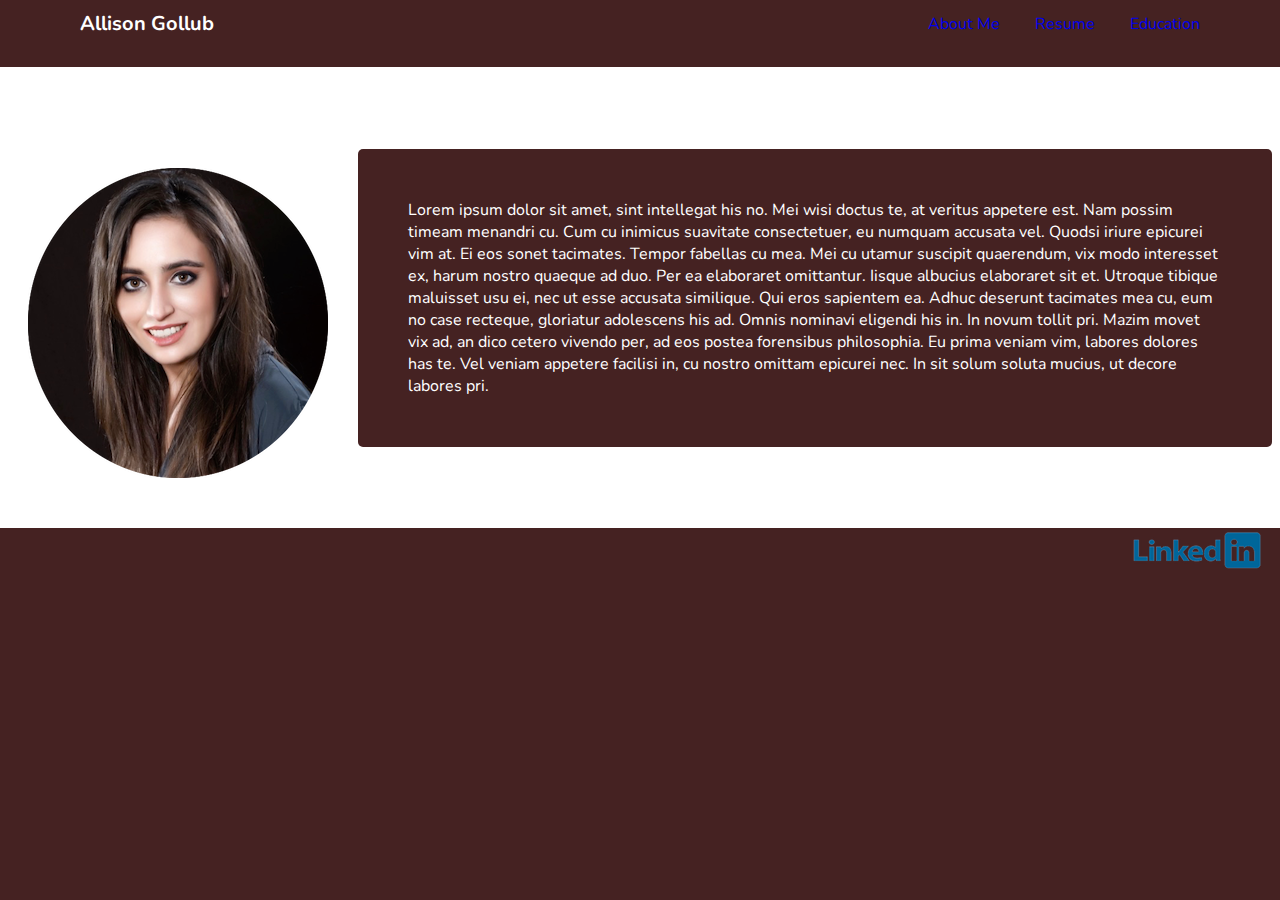
<file: index.html>
<!DOCTYPE html>
<!DOCTYPE html>
<html>
  <head>
    <title>About Me:</title>
    <link href="https://fonts.googleapis.com/css?family=Nunito&display=swap" rel="stylesheet">
    <link rel="stylesheet" href="https://use.fontawesome.com/releases/v5.8.2/css/all.css" integrity="sha384-oS3vJWv+0UjzBfQzYUhtDYW+Pj2yciDJxpsK1OYPAYjqT085Qq/1cq5FLXAZQ7Ay" crossorigin="anonymous">
    <link rel="stylesheet" href="css/styles.css">
    <meta name="viewport" content="width=device-width, initial-scale=1">
  </head>

  <body>

    <div class="sticky-header">
      <div class="container header-container">
        <div class="logo-container box">
          <h4>Allison Gollub</h4>
        </div>

        <a href="#" id="mobile-menu-button">
          <i class="fas fa-bars fa-lg"></i>
        </a>

        <div class="nav-container hiding">
            <div class="nav-item box">
        		    <a href="index.html">About Me</a>
            </div>

            <div class="nav-item box">
        		    <a href="resume.html">Resume</a>
            </div>

            <div class="nav-item box">
        		  <a href="education.html">Education</a>
            </div>

        </div> <!-- top-nav -->

      </div> <!-- end of container -->

    </div> <!-- end of header -->

    <div class="main-content-index">
      <div class="headshot">
        <img src="images/allison-gollub-headshot.png">
      </div>

      <div class="about-me">
        <p>
          Lorem ipsum dolor sit amet, sint intellegat his no. Mei wisi doctus te, at veritus appetere est. Nam possim timeam menandri cu. Cum cu inimicus suavitate consectetuer, eu numquam accusata vel. Quodsi iriure epicurei vim at.

          Ei eos sonet tacimates. Tempor fabellas cu mea. Mei cu utamur suscipit quaerendum, vix modo interesset ex, harum nostro quaeque ad duo. Per ea elaboraret omittantur.

          Iisque albucius elaboraret sit et. Utroque tibique maluisset usu ei, nec ut esse accusata similique. Qui eros sapientem ea. Adhuc deserunt tacimates mea cu, eum no case recteque, gloriatur adolescens his ad. Omnis nominavi eligendi his in.

          In novum tollit pri. Mazim movet vix ad, an dico cetero vivendo per, ad eos postea forensibus philosophia. Eu prima veniam vim, labores dolores has te. Vel veniam appetere facilisi in, cu nostro omittam epicurei nec. In sit solum soluta mucius, ut decore labores pri.

        </p>
      </div>
    </div>

    <div class="footer">
      <div class="linkedin">
        <img src="images/logo-linkedin.png">
      </div>
    </div>


    <script src="js/jquery.js"></script>
    <script src="js/main.js"></script>


  </body>
</html>
</file>
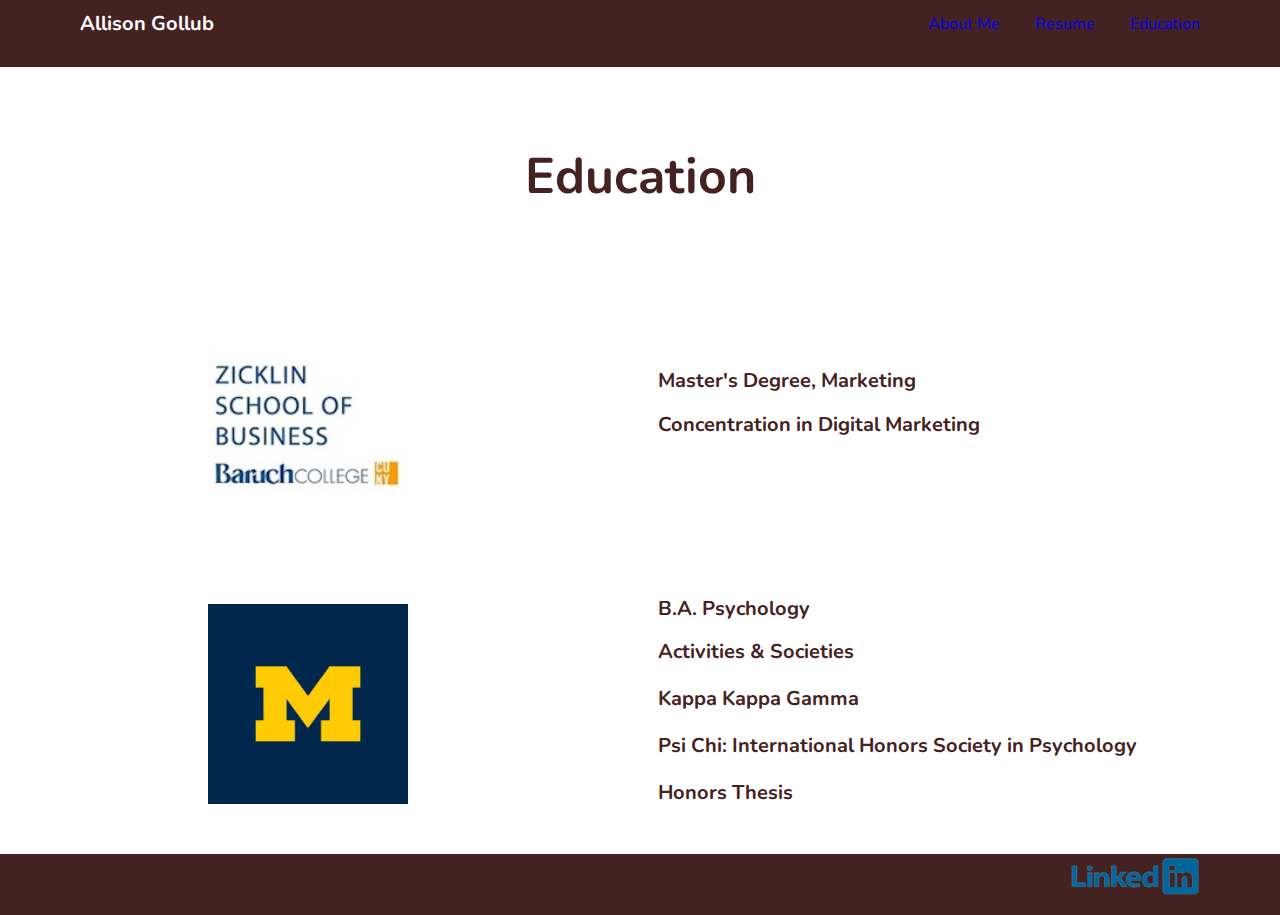
<file: education.html>
<!DOCTYPE html>
<html>
  <head>
    <title>Allison Gollub | Education</title>


    <link href="https://fonts.googleapis.com/css?family=Nunito&display=swap" rel="stylesheet">

    <link rel="stylesheet" href="https://use.fontawesome.com/releases/v5.8.2/css/all.css" integrity="sha384-oS3vJWv+0UjzBfQzYUhtDYW+Pj2yciDJxpsK1OYPAYjqT085Qq/1cq5FLXAZQ7Ay" crossorigin="anonymous">
    <link rel="stylesheet" href="css/styles.css">
    <meta name="viewport" content="width=device-width, initial-scale=1">
  </head>

  <body>

    <div class="sticky-header">
      <div class="container header-container">
        <div class="logo-container box">
          <h4>Allison Gollub</h4>
        </div>

        <a href="#" id="mobile-menu-button">
          <i class="fas fa-bars fa-lg"></i>
        </a>

        <div class="nav-container hiding">
            <div class="nav-item box">
        		    <a href="index.html">About Me</a>
            </div>

            <div class="nav-item box">
        		    <a href="resume.html">Resume</a>
            </div>

            <div class="nav-item box">
        		  <a href="education.html">Education</a>
            </div>

        </div> <!-- top-nav -->

      </div> <!-- end of container -->

    </div> <!-- end of header -->
    <div class="education">
      <h1>Education</h1>
    </div>

    <div class="education-content">
        <img src="images/logo-zicklin-school-of-business.png">
      <div class="degree-container">
          <h1>Master's Degree, Marketing</h1>
          <h2>Concentration in Digital Marketing</h2>
      </div>
    </div>



    <div class="education-content">
      <img src="images/logo-michigan.png">
      <div class="degree-container">
          <h1>B.A. Psychology</h1>
          <h2>Activities & Societies</h2>
          <h3>Kappa Kappa Gamma</h3>
          <h3>Psi Chi: International Honors Society in Psychology</h3>
          <h3>Honors Thesis</h3>
      </div>
    </div>



    <div class="footer container">
      <div class="linkedin">
        <img src="images/logo-linkedin.png">
      </div>
    </div>


    <script src="js/jquery.js"></script>
    <script src="js/main.js"></script>

  </body>
</html>
</file>
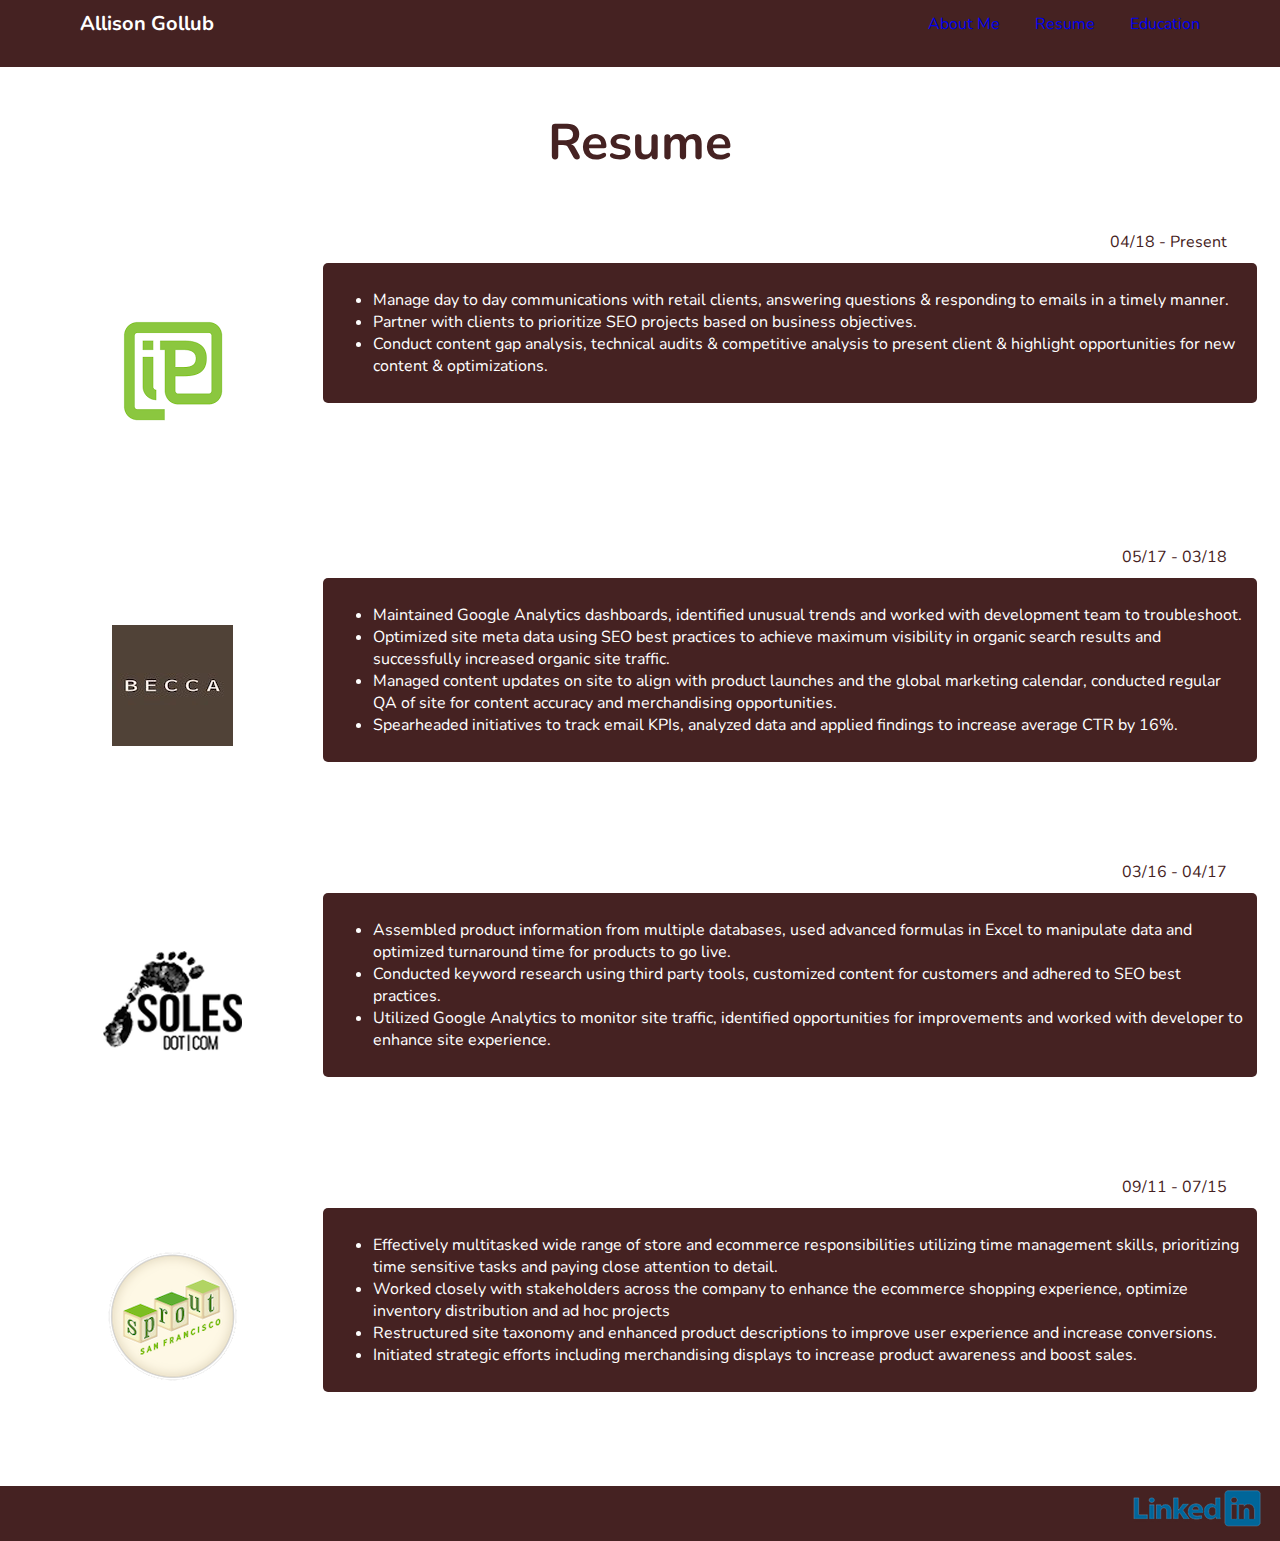
<file: resume.html>
<html>
<html>
  <head>
    <title>About Me:</title>
    <link href="https://fonts.googleapis.com/css?family=Nunito&display=swap" rel="stylesheet">
    <meta name="viewport" content="width=device-width, initial-scale=1">
    <link rel="stylesheet" href="https://use.fontawesome.com/releases/v5.8.2/css/all.css" integrity="sha384-oS3vJWv+0UjzBfQzYUhtDYW+Pj2yciDJxpsK1OYPAYjqT085Qq/1cq5FLXAZQ7Ay" crossorigin="anonymous">
    <link rel="stylesheet" href="css/styles.css">
  </head>

  <body>

    <div class="sticky-header">
      <div class="container header-container">
        <div class="logo-container box">
          <h4>Allison Gollub</h4>
        </div>

        <a href="#" id="mobile-menu-button">
          <i class="fas fa-bars fa-lg"></i>
        </a>

        <div class="nav-container hiding">
            <div class="nav-item box">
                <a href="index.html">About Me</a>
            </div>

            <div class="nav-item box">
                <a href="resume.html">Resume</a>
            </div>

            <div class="nav-item box">
              <a href="education.html">Education</a>
            </div>

        </div> <!-- top-nav -->

      </div> <!-- end of container -->

    </div> <!-- end of header -->

    <div class="content-container">
      <div class="resume">
        <h1>Resume</h1>
      </div>
      <div class="job-content">
        <div class="job-container">
          <div class="iprospect">
            <div class="iprospect-image">
              <img src="images/logo-iprospect.png">
            </div>
            <div class="job-info">

              <div class="date-range">
                <p>04/18 - Present</p>
              </div>
              <div class="blurb-container">
                <ul>
                  <li>
                  Manage day to day communications with retail clients, answering questions & responding to emails in a timely manner.
                  </li>
                  <li>
                  Partner with clients to prioritize SEO projects based on business objectives.
                  </li>
                  <li>
                  Conduct content gap analysis, technical audits & competitive analysis to present client & highlight opportunities for new content & optimizations.
                  </li>
                </ul>
              </div> <!-- blurb container -->
            </div> <!-- job info -->
          </div> <!-- iprospect -->
        </div> <!-- job container -->


        <div class="job-container">
          <div class="becca">
            <div class="becca-image">
              <img src="images/logo-becca.png">
            </div>
            <div class="job-info">

              <div class="date-range">
                <p>05/17 - 03/18</p>
              </div>
              <div class="blurb-container">
                <ul>
                  <li>
                  Maintained Google Analytics dashboards, identified unusual trends and worked with development team to troubleshoot.
                  </li>
                  <li>
                  Optimized site meta data using SEO best practices to achieve maximum visibility in organic search results and successfully increased organic site traffic.
                  </li>
                  <li>
                  Managed content updates on site to align with product launches and the global marketing calendar, conducted regular QA of site for content accuracy and merchandising opportunities.
                  </li>
                  <li>
                  Spearheaded initiatives to track email KPIs, analyzed data and applied findings to increase average CTR by 16%.
                  </li>
                </ul>
              </div> <!-- blurb container -->
            </div> <!-- job info -->
          </div> <!-- becca -->
        </div> <!-- job container -->

        <div class="job-container">
          <div class="orva">
            <div class="orva-image">
              <img src="images/logo-soles.png">
            </div>
            <div class="job-info">

              <div class="date-range">
                <p>03/16 - 04/17</p>
              </div>
              <div class="blurb-container">
                <ul>
                  <li>
                  Assembled product information from multiple databases, used advanced formulas in Excel to manipulate data and optimized turnaround time for products to go live.
                  </li>
                  <li>
                  Conducted keyword research using third party tools, customized content for customers and adhered to SEO best practices.
                  </li>
                  <li>
                  Utilized Google Analytics to monitor site traffic, identified opportunities for improvements and worked with developer to enhance site experience.
                  </li>
                </ul>
              </div> <!-- blurb container -->
            </div> <!-- job info -->
          </div> <!-- orva -->
        </div> <!-- job container -->


        <div class="job-container">
          <div class="sprout">
            <div class="sprout-image">
              <img src="images/logo-sprout.png">
            </div>
            <div class="job-info">

              <div class="date-range">
                <p>09/11 - 07/15</p>
              </div>
              <div class="blurb-container">
                <ul>
                  <li>
                  Effectively multitasked wide range of store and ecommerce responsibilities utilizing time management skills, prioritizing time sensitive tasks and paying close attention to detail.
                  </li>
                  <li>
                  Worked closely with stakeholders across the company to enhance the ecommerce shopping experience, optimize inventory distribution and ad hoc projects
                  </li>
                  <li>
                  Restructured site taxonomy and enhanced product descriptions to improve user experience and increase conversions.
                  </li>
                  <li>
                  Initiated strategic efforts including merchandising displays to increase product awareness and boost sales.
                  </li>
                </ul>
              </div> <!-- blurb container -->
            </div> <!-- job info -->
          </div> <!-- sprout-->
        </div> <!-- job container -->








      </div> <!-- content content -->
    </div>


    <div class="footer">
      <div class="linkedin">
        <img src="images/logo-linkedin.png">
      </div>
    </div>

    <script src="js/jquery.js"></script>
    <script src="js/main.js"></script>



  </body>
</html>
</file>
<file: css/styles.css>
* {
  /* border: 1px blue dashed; */
  box-sizing: border-box;
}

body{
  font-family: 'Nunito', sans-serif;
  font-size: 100%;
  padding-top: 60px;
}

.container {
  max-width: 1140px;
  margin: 0 auto;
  display: flex;
}

.box {
  text-align: center;
  padding: 10px;

}

.logo-container{
  border: 0px;
}

.header-container {
  margin-bottom: 20px;
  align-items: center;
  justify-content: space-between;
}

.sticky-header {
  /* styles needed to make the header sticky */
  position: fixed;
  top: 0;
  left: 0;
  right: 0;
  background-color: #452222;
}

.logo-container h4 {
  background-color: #452222;
  color: white;
  padding: 0;
  margin: 0;
  font-size: 20px;
}



.nav-container {
  display: flex;
  justify-content: space-between;
  align-items: center;

}

nav{
  display: flex

}

.header{
  /* display: flex;
  flex-direction: row;
  justify-content: space-between; */
  padding-left: 25px;
  padding-right: 25px;
  padding-top: 10px;
  padding-bottom: 10px;
}









.footer{
  display: flex;
  flex-direction: row;
  justify-content: flex-end;
  background-color: #452222;
  padding-right: 10px;
  box-shadow: 0 50vh 0 50vh #452222;
}

.footer img{
  background-color: #452222;
  margin: 0px;
  padding: 0px;
}


.content-container{
  padding-left: 15px;
  padding-right: 15px;
}


.resume h1{
  padding-top: 40px;
  padding-bottom: 10px;
  font-size: 50;
  display: flex;
  justify-content: center;
}

.education h1{
  padding-top: 40px;
  padding-bottom: 10px;
  font-size: 50px;
  display: flex;
  justify-content: center;
}

.tane{
  padding-top: 20px;
  padding-bottom: 5px;
}

.sprout{
  padding-bottom: 5px;
}
.whiteandwarren{
  padding-bottom: 29px;
}
.blurb-container{
  display: flex;
  justify-content: center;
  background-color: #452222;
  padding: 10px;
  border-radius: 5px;
  flex-wrap: wrap;
  height: auto;
  color: white;

}

.becca, .orva, .tane-organics, .sprout, .whiteandwarren, .iprospect{
  display: flex;
  flex-direction: row;
  justify-content: space-between;
  margin-top: 15px;
  margin-bottom: 15px;
  /*margin-left: auto;
  margin-right: auto;*/
}


.date-range p{
  padding-bottom: 10px;
  color: #452222;
  background: white;
  margin: 0px;
  padding-right: 30px;
  padding-top: 10px;
}
*/


.job-info{
  display: flex;
}

.job-info p{
  text-align: right;
}






.degree-container{
  padding-left: 200px;
}















/* top navigation link formatting */

/* unvisited link */
a.top-nav:link {
  text-decoration: none;
  text-decoration: none;
  color: white;
}

/* visited link */
a{
  text-decoration: none;
}

a:visited {
  text-decoration: none;
  color: white;
}

/* mouse over link */
a:hover {
  color: #CE5B78;
  text-decoration: none;
}

/* selected link */
a:active {
  color: white;
  text-decoration: none;
}

.header{
  background-color: #452222;
}

.top-nav{
  background-color: #452222;
}

a, nav, p, li{
  background-color: #452222;
}


p {
  color: white;
}

.top-logo{
  font-size: 20;
}

a{
  margin-left: 15px;
}

/* ABOUT */
.headshot{
  margin-top: 100px;
  margin-left: 20px;
  margin-bottom: 50px;
  padding-right: 30px;
  height: 100%;
  display: flex;
  justify-content: center;
}



h1, h2, h3{
  color: #452222;
  font-size: 20px;
}

h4{
  background-color: #452222;
}


.education-content{
  display: flex;
  flex-direction: row;
  align-items: center;
  justify-content: flex-start;
  padding-left: 150px;
  }





.logo-zicklin img{
  display: flex;
  justify-content: center;
}



.logo-zicklin{
  border-style: solid;
  border-color: navy;
  border-width: 1px;
}

*/



.about-me{
  padding: 100px;
  margin: 0px;
}

.about-me p{
  padding: 50px;
  border-radius: 5px;
}

.headshot{
  width: 100%;
}

.line{
  width: 3px;
  background-color: #452222;
}

.main-content-index{
display: flex;
align-items: center;

}



#mobile-menu-button {
  /* background-color: pink; */
  display: none;
}

/*FOR MOBILE? TABLE*/

/* Extra Large devices (large desktops, 1200px and down) */
@media only screen and (max-width: 1200px) {
  .main-content-index {
    display: flex;
    flex-direction: column;
  }

   .becca, .orva, .tane-organics, .sprout, .whiteandwarren, .iprospect{
    display: flex;
    flex-direction: column;
    justify-content: center;
    margin-top: 100px;
    margin-bottom: 15px;
    margin-right: 5px;
  }

  .job-container{
    display: flex;
    flex-direction: column;
    justify-content: center;
  }

  .blurb-container{
    padding: 5px;
    margin: 0px;
  }

  .resume{
    margin: 0px;
    padding: 0px;
  }
}

/*
  Large devices (desktops, 992px and down)
*/
@media only screen and (max-width: 992px) {
  /* styles go here */
  .main-content-index {
    display: flex;
    flex-direction: column;
  }

   .becca, .orva, .tane-organics, .sprout, .whiteandwarren, .iprospect{
    display: flex;
    flex-direction: column;
    justify-content: center;
    margin-top: 100px;
    margin-bottom: 15px;
    margin-right: 5px;
  }

  .job-container{
    display: flex;
    flex-direction: column;
    justify-content: center;
  }

  .blurb-container{
    padding: 5px;
    margin: 0px;
  }

  .becca-image, .iprospect-image, .orva-image, .tane-image, .sprout-image, .whiteandwarren-image {
    display: flex;
    justify-content: center;
    padding-bottom: 10px;
    padding-top: 0px;
  }



  .content-container{
    padding: 10px;
  }

}

/*
  Medium devices (tablets, 768px and down)
*/
@media only screen and (max-width: 768px) {

  .header-container {
    padding: 5px 8px;
    flex-wrap: wrap;
  }

  .nav-container {
    display: block;
    width: 100%;
    overflow: hidden;
  }

  .nav-container.showing {
    transition: all 500ms ease-in-out;
    max-height: 500px;
  }

  .nav-container.hiding {
    transition: all 500ms ease-in-out;
    max-height: 0px;
  }

  .nav-item {
    width: 100%;
    margin-left: 0px;
    margin-top: 5px;
  }

  #mobile-menu-button {
    display: block;
    margin-right: 10px;
  }

  .main-content-index {
    display: flex;
    flex-direction: column;
  }

  .about-me {
    padding-top: 4px;
    border-radius: 5px;
  }

  .content-container{
    display: flex;
    flex-direction: column;
  }

  .becca, .orva, .tane-organics, .sprout, .whiteandwarren, .iprospect{
    display: flex;
    flex-direction: column;
    justify-content: center;
    margin-top: 15px;
    margin-bottom: 15px;
    /*margin-left: auto;
    margin-right: auto;*/
  }

  .job-container{
    display: flex;
    flex-direction: column;
    justify-content: center;
  }

  .becca-image, .iprospect-image, .orva-image, .tane-image, .sprout-image {
    display: flex;
    justify-content: center;
    padding-bottom: 10px;
  }

  .whiteandwarren-image{
    display: flex;
    justify-content: center;
    padding-bottom: 25px;
  }

  .content-container{
    padding: 10px;
  }

  .education-content{
    display: flex;
    flex-direction: row;

    align-items: center;
  }

  .box {
    border: 2px #CE5B78 solid;
    text-align: center;
    padding: 10px;
    border-radius: 5px;
  }

  .logo-container {
    border: 0px;
  }



}

@media only screen and (max-width: 576px) {
  .headshot{
    margin-top: 50px;
    margin-left: 50px;
    margin-bottom: 50px;
    height: 100%;
  }

  .becca, .orva, .tane-organics, .sprout, .whiteandwarren, .iprospect{
    display: flex;
    flex-direction: column;
    justify-content: center;
    margin-top: 15px;
    margin-bottom: 15px;
    /*margin-left: auto;
    margin-right: auto;*/
  }

  .date-range p{
    padding: 1px;
  }

  .content-container{
    padding: 10px;
  }

  .becca-image, .iprospect-image, .orva-image, .tane-image, .sprout-image {
    display: flex;
    justify-content: center;
    padding-bottom: 10px;
  }

  .whiteandwarren-image{
    display: flex;
    justify-content: center;
    padding-bottom: 25px;
  }

  .education-content{
    display: flex;
    flex-direction: column;
    padding: 0px;
  }

  .degree-container{
    text-align: center;
    padding: 0px;
  }

  .footer{
    display: flex;
    flex-direction: row;
    justify-content: center;
    background-color: #452222;
    padding-top:5px;
}

.box {
  border: 2px #CE5B78 solid;
  text-align: center;
  padding: 10px;
  border-radius: 5px;
}

.logo-container {
  border: 0px;
}
</file>
